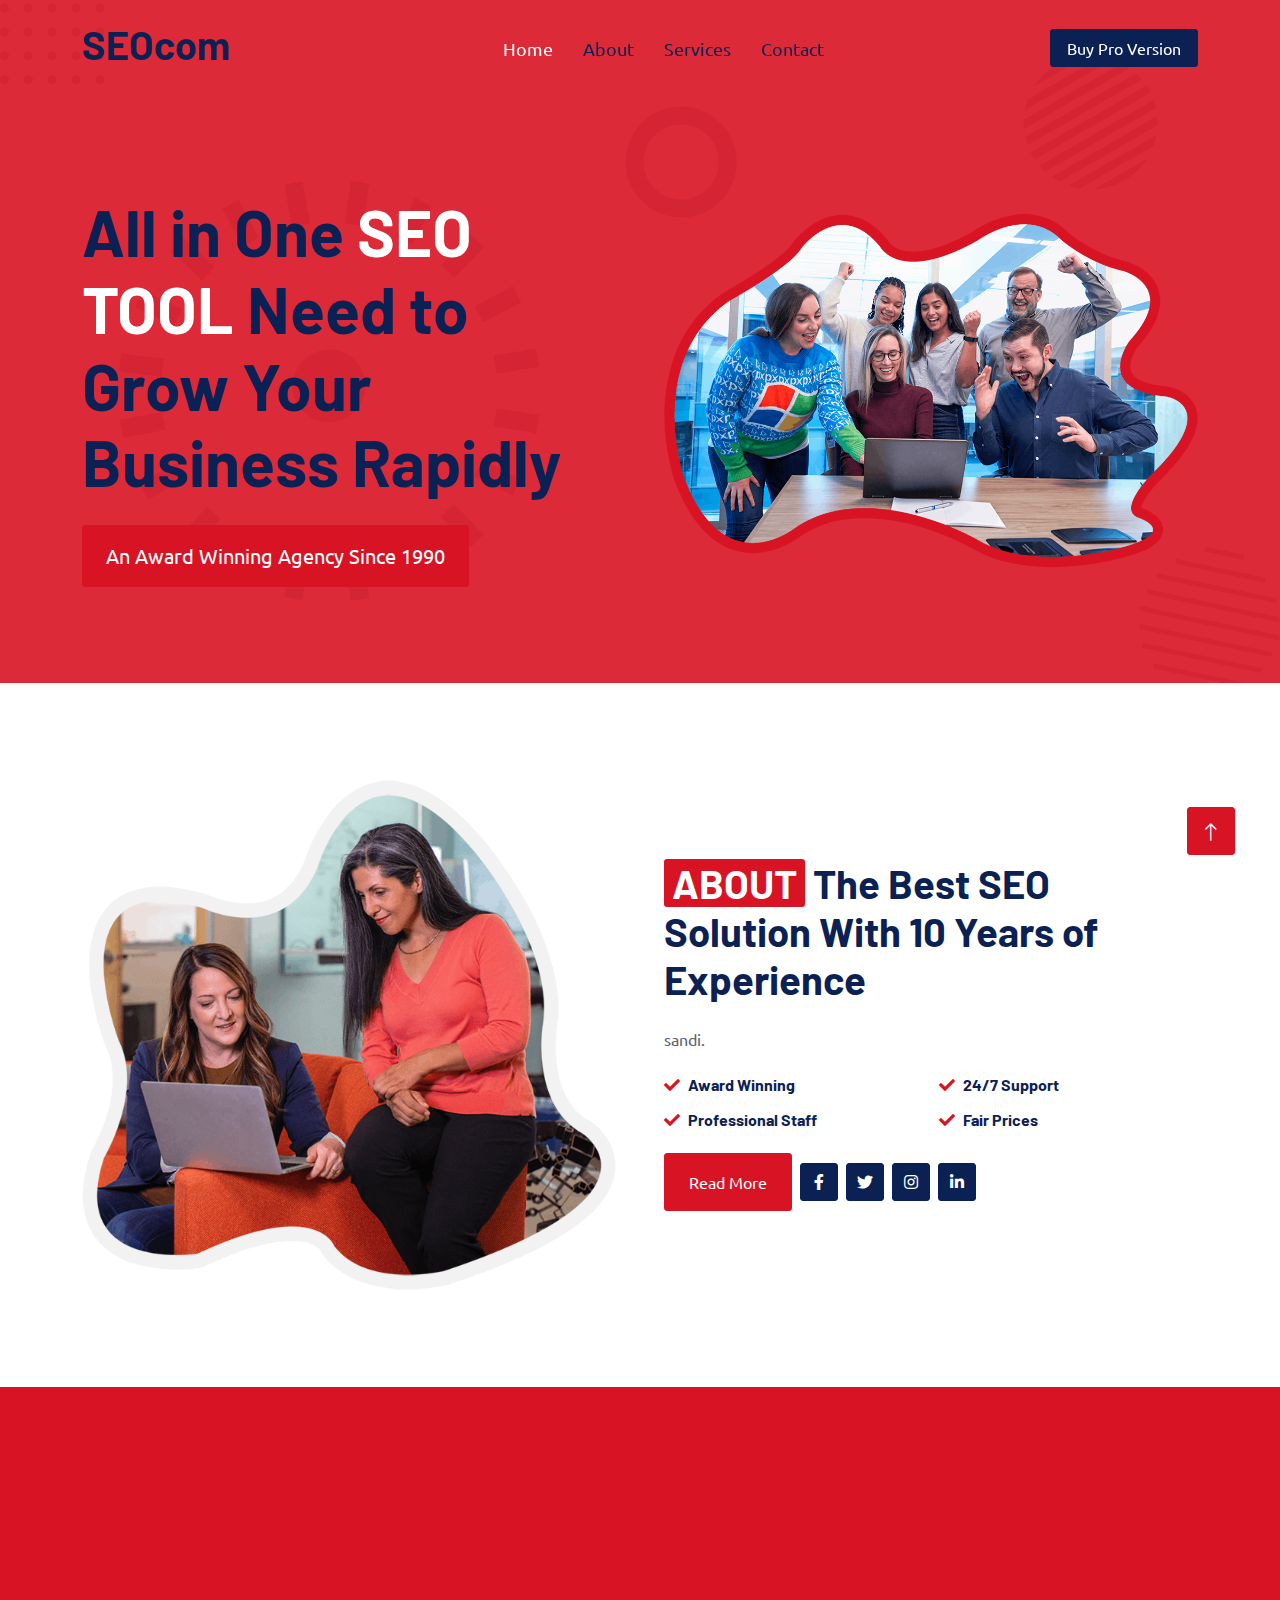
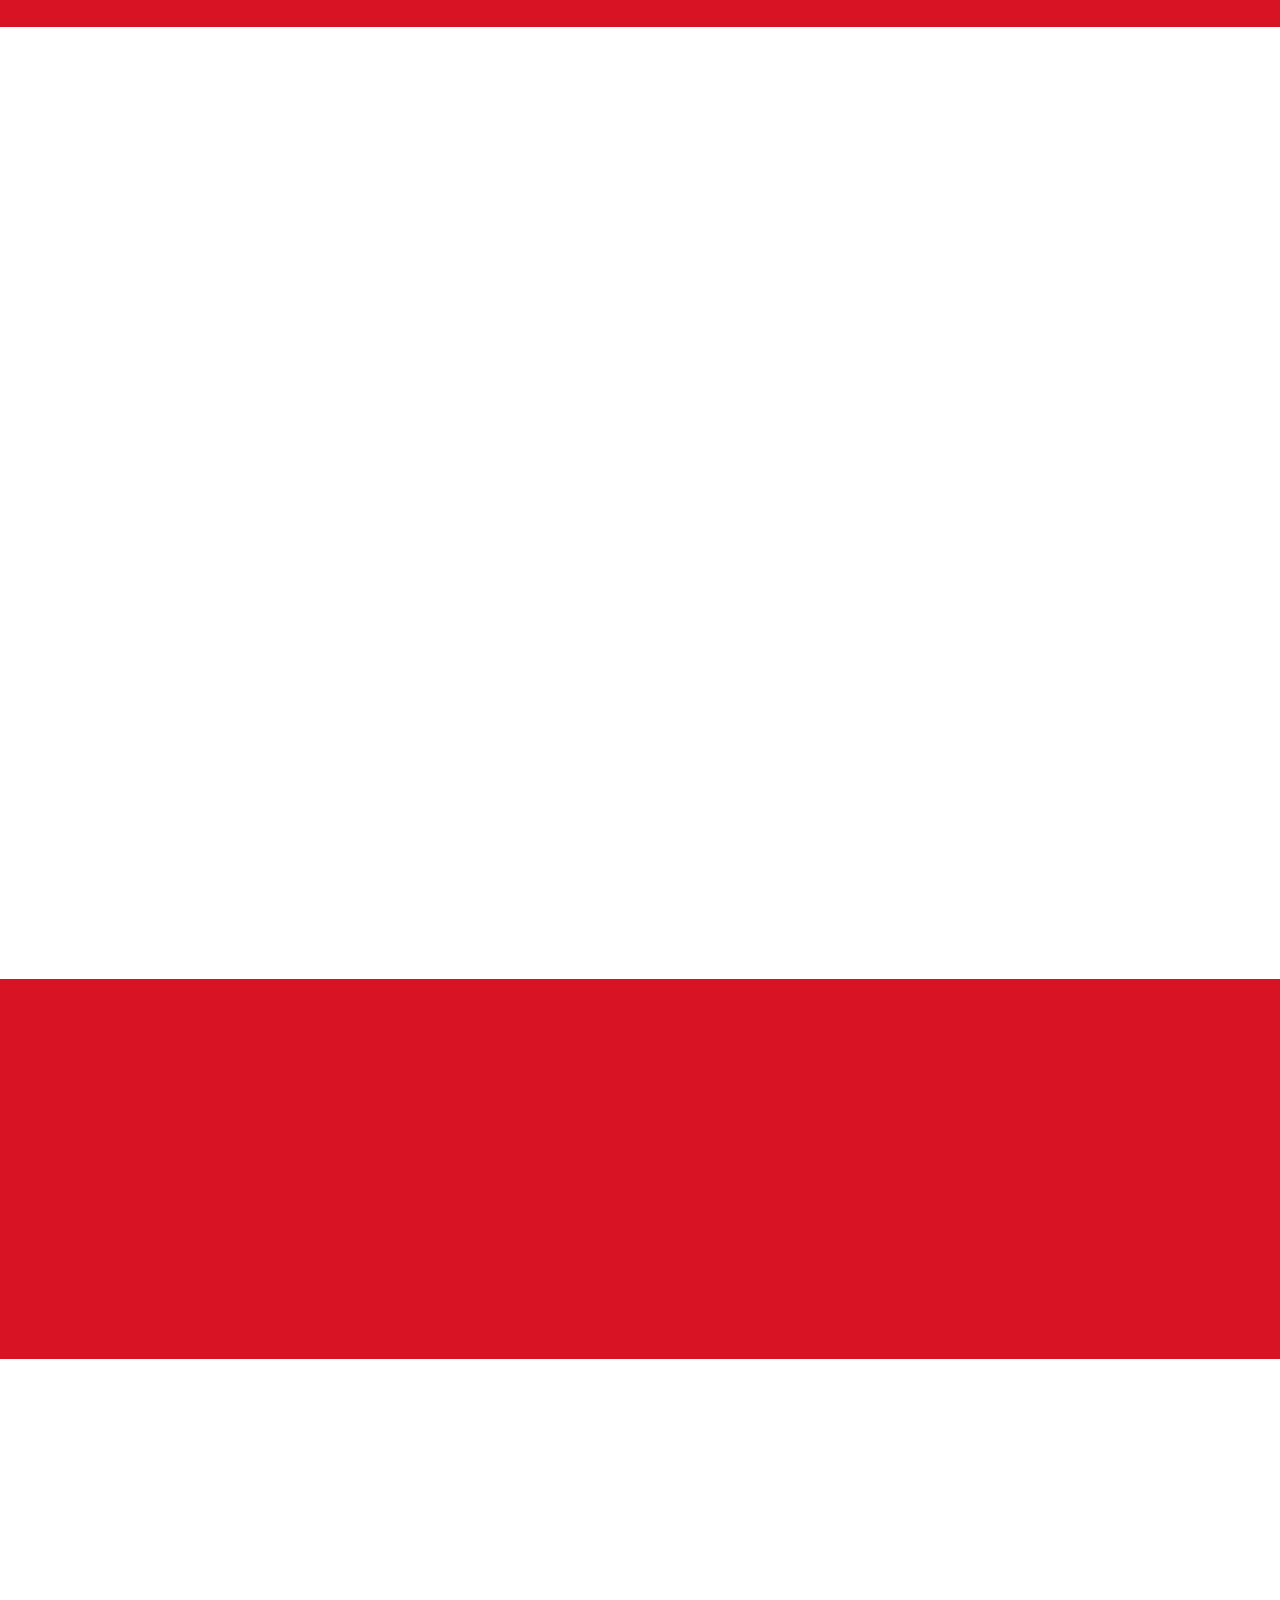
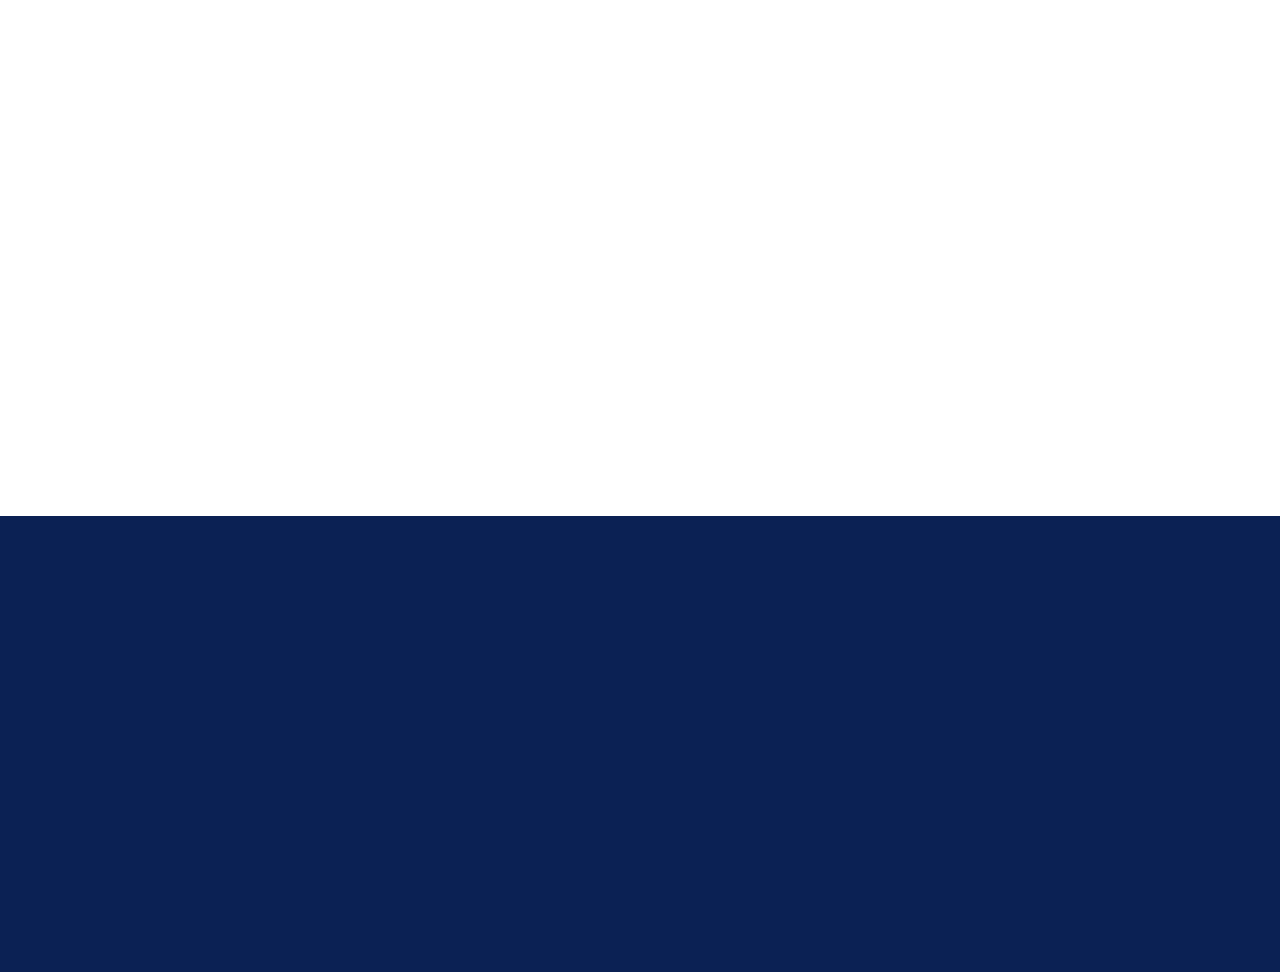
<file: index.html>
<!DOCTYPE html>
<html lang="en">

<head>
    <meta charset="utf-8">
    <title>SEOcom - SEO Company Website Template</title>
    <meta content="width=device-width, initial-scale=1.0" name="viewport">
    <meta content="" name="keywords">
    <meta content="" name="description">

    <!-- Favicon -->
    <link href="img/favicon.ico" rel="icon">

    <!-- Google Web Fonts -->
    <link rel="preconnect" href="https://fonts.googleapis.com">
    <link rel="preconnect" href="https://fonts.gstatic.com" crossorigin>
    <link href="https://fonts.googleapis.com/css2?family=Barlow:wght@600;700&family=Ubuntu:wght@400;500&display=swap" rel="stylesheet"> 

    <!-- Icon Font Stylesheet -->
    <link href="https://cdnjs.cloudflare.com/ajax/libs/font-awesome/5.10.0/css/all.min.css" rel="stylesheet">
    <link href="https://cdn.jsdelivr.net/npm/bootstrap-icons@1.4.1/font/bootstrap-icons.css" rel="stylesheet">

    <!-- Libraries Stylesheet -->
    <link href="lib/animate/animate.min.css" rel="stylesheet">

    <!-- Customized Bootstrap Stylesheet -->
    <link href="css/bootstrap.min.css" rel="stylesheet">

    <!-- Template Stylesheet -->
    <link href="css/style.css" rel="stylesheet">
</head>

<body>
    <!-- Spinner Start -->
    <div id="spinner"
        class="show bg-white position-fixed translate-middle w-100 vh-100 top-50 start-50 d-flex align-items-center justify-content-center">
        <div class="spinner-grow text-primary" style="width: 3rem; height: 3rem;" role="status">
            <span class="sr-only">Loading...</span>
        </div>
    </div>
    <!-- Spinner End -->


    <!-- Navbar Start -->
    <div class="container-fluid sticky-top">
        <div class="container">
            <nav class="navbar navbar-expand-lg navbar-light">
                <a href="index.html" class="navbar-brand">
                    <h1>SEOcom</h1>
                </a>
                <button type="button" class="navbar-toggler ms-auto me-0" data-bs-toggle="collapse"
                    data-bs-target="#navbarCollapse">
                    <span class="navbar-toggler-icon"></span>
                </button>
                <div class="collapse navbar-collapse" id="navbarCollapse">
                    <div class="navbar-nav mx-auto">
                        <a href="index.html" class="nav-item nav-link active">Home</a>
                        <a href="about.html" class="nav-item nav-link">About</a>
                        <a href="service.html" class="nav-item nav-link">Services</a>
                        <a href="contact.html" class="nav-item nav-link">Contact</a>
                    </div>
                    <a class="btn btn-secondary px-3" href="https://htmlcodex.com/downloading/?item=3811">Buy Pro Version</a>
                </div>
            </nav>
        </div>
    </div>
    <!-- Navbar End -->


    <!-- Hero Start -->
    <div class="container-fluid pb-5 hero-header mb-5">
        <div class="container py-5">
            <div class="row g-5 align-items-center">
                <div class="col-lg-6">
                    <h1 class="display-3 mb-4 animated slideInRight">All in One <span class="text-white">SEO TOOL</span> Need to Grow Your Business Rapidly</h1>
                    <p class="fs-5 d-inline-block rounded bg-primary text-white py-3 px-4 mb-0 animated slideInRight">
                        An Award Winning Agency Since 1990</p>
                </div>
                <div class="col-lg-6">
                    <img class="img-fluid animated slideInRight" src="img/hero-header.png" alt="">
                </div>
            </div>
        </div>
    </div>
    <!-- Hero End -->


    <!-- About Start -->
    <div class="container-fluid py-5">
        <div class="container">
            <div class="row g-5 align-items-center">
                <div class="col-lg-6 wow fadeIn" data-wow-delay="0.2s">
                    <img class="img-fluid" src="img/about.png" alt="">
                </div>
                <div class="col-lg-6 wow fadeIn" data-wow-delay="0.5s">
                    <h1 class="mb-4"><span class="text-uppercase bg-primary text-white rounded px-2">About</span> The Best SEO Solution With 10 Years of Experience</h1>
                    <p class="mb-4">sandi.</p>
                    <div class="row g-3">
                        <div class="col-sm-6">
                            <h6 class="mb-3"><i class="fa fa-check text-primary me-2"></i>Award Winning</h6>
                            <h6 class="mb-0"><i class="fa fa-check text-primary me-2"></i>Professional Staff</h6>
                        </div>
                        <div class="col-sm-6">
                            <h6 class="mb-3"><i class="fa fa-check text-primary me-2"></i>24/7 Support</h6>
                            <h6 class="mb-0"><i class="fa fa-check text-primary me-2"></i>Fair Prices</h6>
                        </div>
                    </div>
                    <div class="d-flex align-items-center mt-4">
                        <a class="btn btn-primary py-3 px-4 me-2" href="">Read More</a>
                        <a class="btn btn-secondary btn-square me-2" href=""><i class="fab fa-facebook-f"></i></a>
                        <a class="btn btn-secondary btn-square me-2" href=""><i class="fab fa-twitter"></i></a>
                        <a class="btn btn-secondary btn-square me-2" href=""><i class="fab fa-instagram"></i></a>
                        <a class="btn btn-secondary btn-square" href=""><i class="fab fa-linkedin-in"></i></a>
                    </div>
                </div>
            </div>
        </div>
    </div>
    <!-- About End -->


    <!-- Feature Start -->
    <div class="container-fluid bg-primary py-5 my-5">
        <div class="container py-5">
            <div class="row g-5">
                <div class="col-md-6 col-lg-3 wow fadeIn" data-wow-delay="0.1s">
                    <div class="d-flex align-items-center">
                        <div class="flex-shrink-0 btn-lg-square bg-secondary rounded me-3">
                            <i class="fa fa-trophy text-white"></i>
                        </div>
                        <p class="fs-5 text-white mb-0">Award Winning</p>
                    </div>
                </div>
                <div class="col-md-6 col-lg-3 wow fadeIn" data-wow-delay="0.3s">
                    <div class="d-flex align-items-center">
                        <div class="flex-shrink-0 btn-lg-square bg-secondary rounded me-3">
                            <i class="fa fa-users text-white"></i>
                        </div>
                        <p class="fs-5 text-white mb-0">Professional Staff</p>
                    </div>
                </div>
                <div class="col-md-6 col-lg-3 wow fadeIn" data-wow-delay="0.5s">
                    <div class="d-flex align-items-center">
                        <div class="flex-shrink-0 btn-lg-square bg-secondary rounded me-3">
                            <i class="fa fa-headset text-white"></i>
                        </div>
                        <p class="fs-5 text-white mb-0">24/7 Support</p>
                    </div>
                </div>
                <div class="col-md-6 col-lg-3 wow fadeIn" data-wow-delay="0.7s">
                    <div class="d-flex align-items-center">
                        <div class="flex-shrink-0 btn-lg-square bg-secondary rounded me-3">
                            <i class="fa fa-money-bill-wave text-white"></i>
                        </div>
                        <p class="fs-5 text-white mb-0">Fair Prices</p>
                    </div>
                </div>
            </div>
        </div>
    </div>
    <!-- Feature End -->


    <!-- Service Start -->
    <div class="container-fluid py-5">
        <div class="container">
            <div class="text-center wow fadeIn" data-wow-delay="0.1s">
                <h1 class="mb-5"><span class="text-uppercase bg-primary text-white rounded px-2">Services</span> What Solutions We Provide</h1>
            </div>
            <div class="row g-4 justify-content-center">
                <div class="col-lg-4 col-md-6 wow fadeIn" data-wow-delay="0.1s">
                    <div class="service-item h-100 p-5 pt-0">
                        <div class="d-flex align-items-center ms-n5 mb-4">
                            <div class="service-icon flex-shrink-0 bg-primary me-4">
                                <i class="fa fa-chart-line fa-3x text-white"></i>
                            </div>
                            <h4 class="mb-0">SEO Optimization</h4>
                        </div>
                        <p class="mb-4">Clita erat ipsum et lorem et sit, sed stet no labore lorem sit. Sanctus clita duo justo et tempor eirmod magna</p>
                        <a class="btn btn-secondary px-3" href="">Read More</a>
                    </div>
                </div>
                <div class="col-lg-4 col-md-6 wow fadeIn" data-wow-delay="0.3s">
                    <div class="service-item h-100 p-5 pt-0">
                        <div class="d-flex align-items-center ms-n5 mb-4">
                            <div class="service-icon flex-shrink-0 bg-primary me-4">
                                <i class="fa fa-laptop-code fa-3x text-white"></i>
                            </div>
                            <h4 class="mb-0">Web Design</h4>
                        </div>
                        <p class="mb-4">Clita erat ipsum et lorem et sit, sed stet no labore lorem sit. Sanctus clita duo justo et tempor eirmod magna</p>
                        <a class="btn btn-secondary px-3" href="">Read More</a>
                    </div>
                </div>
                <div class="col-lg-4 col-md-6 wow fadeIn" data-wow-delay="0.5s">
                    <div class="service-item h-100 p-5 pt-0">
                        <div class="d-flex align-items-center ms-n5 mb-4">
                            <div class="service-icon flex-shrink-0 bg-primary me-4">
                                <i class="fa fa-share-alt fa-3x text-white"></i>
                            </div>
                            <h4 class="mb-0">Social Marketing</h4>
                        </div>
                        <p class="mb-4">Clita erat ipsum et lorem et sit, sed stet no labore lorem sit. Sanctus clita duo justo et tempor eirmod magna</p>
                        <a class="btn btn-secondary px-3" href="">Read More</a>
                    </div>
                </div>
                <div class="col-lg-4 col-md-6 wow fadeIn" data-wow-delay="0.1s">
                    <div class="service-item h-100 p-5 pt-0">
                        <div class="d-flex align-items-center ms-n5 mb-4">
                            <div class="service-icon flex-shrink-0 bg-primary me-4">
                                <i class="fa fa-envelope-open-text fa-3x text-white"></i>
                            </div>
                            <h4 class="mb-0">Email Marketing</h4>
                        </div>
                        <p class="mb-4">Clita erat ipsum et lorem et sit, sed stet no labore lorem sit. Sanctus clita duo justo et tempor eirmod magna</p>
                        <a class="btn btn-secondary px-3" href="">Read More</a>
                    </div>
                </div>
                <div class="col-lg-4 col-md-6 wow fadeIn" data-wow-delay="0.3s">
                    <div class="service-item h-100 p-5 pt-0">
                        <div class="d-flex align-items-center ms-n5 mb-4">
                            <div class="service-icon flex-shrink-0 bg-primary me-4">
                                <i class="fa fa-mouse-pointer fa-3x text-white"></i>
                            </div>
                            <h4 class="mb-0">PPC Advertising</h4>
                        </div>
                        <p class="mb-4">Clita erat ipsum et lorem et sit, sed stet no labore lorem sit. Sanctus clita duo justo et tempor eirmod magna</p>
                        <a class="btn btn-secondary px-3" href="">Read More</a>
                    </div>
                </div>
                <div class="col-lg-4 col-md-6 wow fadeIn" data-wow-delay="0.5s">
                    <div class="service-item h-100 p-5 pt-0">
                        <div class="d-flex align-items-center ms-n5 mb-4">
                            <div class="service-icon flex-shrink-0 bg-primary me-4">
                                <i class="fa fa-mobile-alt fa-3x text-white"></i>
                            </div>
                            <h4 class="mb-0">App Development</h4>
                        </div>
                        <p class="mb-4">coba lah</p>
                        <a class="btn btn-secondary px-3" href="">Read</a>
                    </div>
                </div>
            </div>
        </div>
    </div>
    <!-- Service End -->


    <!-- Newsletter Start -->
    <div class="container-fluid bg-primary py-5 my-5">
        <div class="container py-5">
            <div class="row justify-content-center">
                <div class="col-lg-7 text-center wow fadeIn" data-wow-delay="0.2s">
                    <h1 class="text-white mb-5">Subscribe the <span class="text-uppercase bg-white text-primary rounded px-2">Newsletter</span></h1>
                    <div class="position-relative w-100 mb-2">
                        <input class="form-control border-0 w-100 ps-4 pe-5" type="text"
                            placeholder="Enter Your Email" style="height: 60px;">
                        <button type="button" class="btn shadow-none position-absolute top-0 end-0 mt-2 me-2"><i
                                class="fa fa-paper-plane text-primary fs-4"></i></button>
                    </div>
                    <p class="text-secondary mb-0">Diam sed sed dolor stet amet eirmod</p>
                </div>
            </div>
        </div>
    </div>
    <!-- Newsletter End -->


    <!-- Contact Start -->
    <div class="container-fluid py-5">
        <div class="container">
            <div class="text-center wow fadeIn" data-wow-delay="0.1s">
                <h1 class="mb-5"><span class="text-uppercase bg-primary text-white rounded px-2">Contact</span> Have Any Query?</h1>
            </div>
            <div class="row justify-content-center">
                <div class="col-lg-7">
                    <div class="wow fadeIn" data-wow-delay="0.2s">
                        <h4 class="text-center mb-4">Receive messages instantly with our PHP and Ajax contact form - available in the <a href="https://htmlcodex.com/downloading/?item=3811">Pro Version</a> only.</h4>
                        <form>
                            <div class="row">
                                <div class="col-sm-6 mb-3">
                                    <div class="form-floating">
                                        <input type="text" class="form-control" id="name" placeholder="Your Name"/>
                                        <label for="name">Your Name</label>
                                    </div>
                                </div>
                                <div class="col-sm-6 mb-3">
                                    <div class="form-floating">
                                        <input type="email" class="form-control" id="email" placeholder="Your Email" />
                                        <label for="email">Your Email</label>
                                    </div>
                                </div>
                                <div class="col-sm-6 mb-3">
                                    <div class="form-floating">
                                        <input type="text" class="form-control" id="mobile" placeholder="Mobile" />
                                        <label for="mobile">Mobile</label>
                                    </div>
                                </div>
                                <div class="col-sm-6 mb-3">
                                    <div class="form-floating">
                                        <input type="text" class="form-control" id="subject" placeholder="Subject" />
                                        <label for="subject">Subject</label>
                                    </div>
                                </div>
                                <div class="col-12 mb-3">
                                    <div class="form-floating">
                                        <textarea style="height: 165px" class="form-control" id="message" placeholder="Message"></textarea>
                                        <label for="message">Leave a message here</label>
                                    </div>
                                </div>
                                <div class="col-12">
                                    <button class="btn btn-primary w-100 py-3" type="submit">Send Message</span></button>
                                </div>
                            </div>
                        </form>
                    </div>
                </div>
            </div>
        </div>
    </div>
    <!-- Contact End -->


    <!-- Footer Start -->
    <div class="container-fluid bg-secondary text-white-50 footer pt-5 mt-5">
        <div class="container py-5">
            <div class="row g-5">
                <div class="col-md-6 col-lg-3 wow fadeIn" data-wow-delay="0.1s">
                    <a href="index.html" class="d-inline-block mb-3">
                        <h1 class="text-white">SEOcom</h1>
                    </a>
                    <p class="mb-0">Tempor erat elitr rebum at clita. Diam dolor diam ipsum et tempor sit. Aliqu diam
                        amet diam et eos labore. Clita erat ipsum et lorem et sit, sed stet no labore lorem sit. Sanctus
                        clita duo justo et tempor</p>
                </div>
                <div class="col-md-6 col-lg-3 wow fadeIn" data-wow-delay="0.3s">
                    <h4 class="text-white mb-4">Get In Touch</h4>
                    <p><i class="fa fa-map-marker-alt me-3"></i>123 Street, New York, USA</p>
                    <p><i class="fa fa-phone-alt me-3"></i>+012 345 67890</p>
                    <p><i class="fa fa-envelope me-3"></i>info@example.com</p>
                    <div class="d-flex pt-2">
                        <a class="btn btn-primary btn-square me-2" href=""><i class="fab fa-twitter"></i></a>
                        <a class="btn btn-primary btn-square me-2" href=""><i class="fab fa-facebook-f"></i></a>
                        <a class="btn btn-primary btn-square me-2" href=""><i class="fab fa-youtube"></i></a>
                        <a class="btn btn-primary btn-square me-2" href=""><i class="fab fa-instagram"></i></a>
                        <a class="btn btn-primary btn-square me-2" href=""><i class="fab fa-linkedin-in"></i></a>
                    </div>
                </div>
                <div class="col-md-6 col-lg-3 wow fadeIn" data-wow-delay="0.5s">
                    <h4 class="text-white mb-4">Popular Link</h4>
                    <a class="btn btn-link" href="">About Us</a>
                    <a class="btn btn-link" href="">Contact Us</a>
                    <a class="btn btn-link" href="">Privacy Policy</a>
                    <a class="btn btn-link" href="">Terms & Condition</a>
                    <a class="btn btn-link" href="">Career</a>
                </div>
                <div class="col-md-6 col-lg-3 wow fadeIn" data-wow-delay="0.7s">
                    <h4 class="text-white mb-4">Project Gallery</h4>
                    <div class="row g-2">
                        <div class="col-4">
                            <img class="img-fluid rounded w-100" src="img/project-1.jpg" alt="">
                        </div>
                        <div class="col-4">
                            <img class="img-fluid rounded w-100" src="img/project-2.jpg" alt="">
                        </div> 
                        <div class="col-4">
                            <img class="img-fluid rounded w-100" src="img/project-3.jpg" alt="">
                        </div> 
                        <div class="col-4">
                            <img class="img-fluid rounded w-100" src="img/project-4.jpg" alt="">
                        </div> 
                        <div class="col-4">
                            <img class="img-fluid rounded w-100" src="img/project-5.jpg" alt="">
                        </div> 
                        <div class="col-4">
                            <img class="img-fluid rounded w-100" src="img/project-6.jpg" alt="">
                        </div> 
                    </div>
                </div>
            </div>
        </div>
        <div class="container wow fadeIn" data-wow-delay="0.1s">
            <div class="copyright">
                <div class="row">
                    <div class="col-md-6 text-center text-md-start mb-3 mb-md-0">
                        &copy; <a class="border-bottom" href="#">Your Site Name</a>, All Right Reserved. 
                        
                        <!--/*** The author’s attribution link below must remain intact on your website. ***/-->
                        <!--/*** If you wish to remove this credit link, please purchase the Pro Version from https://htmlcodex.com . ***/-->
                        Designed By <a class="border-bottom" href="https://htmlcodex.com">HTML Codex</a>
                    </div>
                    <div class="col-md-6 text-center text-md-end">
                        <div class="footer-menu">
                            <a href="">Home</a>
                            <a href="">Cookies</a>
                            <a href="">Help</a>
                            <a href="">FAQs</a>
                        </div>
                    </div>
                </div>
            </div>
        </div>
    </div>
    <!-- Footer End -->


    <!-- Back to Top -->
    <a href="#" class="btn btn-lg btn-primary btn-lg-square back-to-top"><i class="bi bi-arrow-up"></i></a>


    <!-- JavaScript Libraries -->
    <script src="https://ajax.googleapis.com/ajax/libs/jquery/3.6.1/jquery.min.js"></script>
    <script src="https://cdn.jsdelivr.net/npm/bootstrap@5.0.0/dist/js/bootstrap.bundle.min.js"></script>
    <script src="lib/wow/wow.min.js"></script>
    <script src="lib/easing/easing.min.js"></script>
    <script src="lib/waypoints/waypoints.min.js"></script>

    <!-- Template Javascript -->
    <script src="js/main.js"></script>
</body>

</html>
</file>
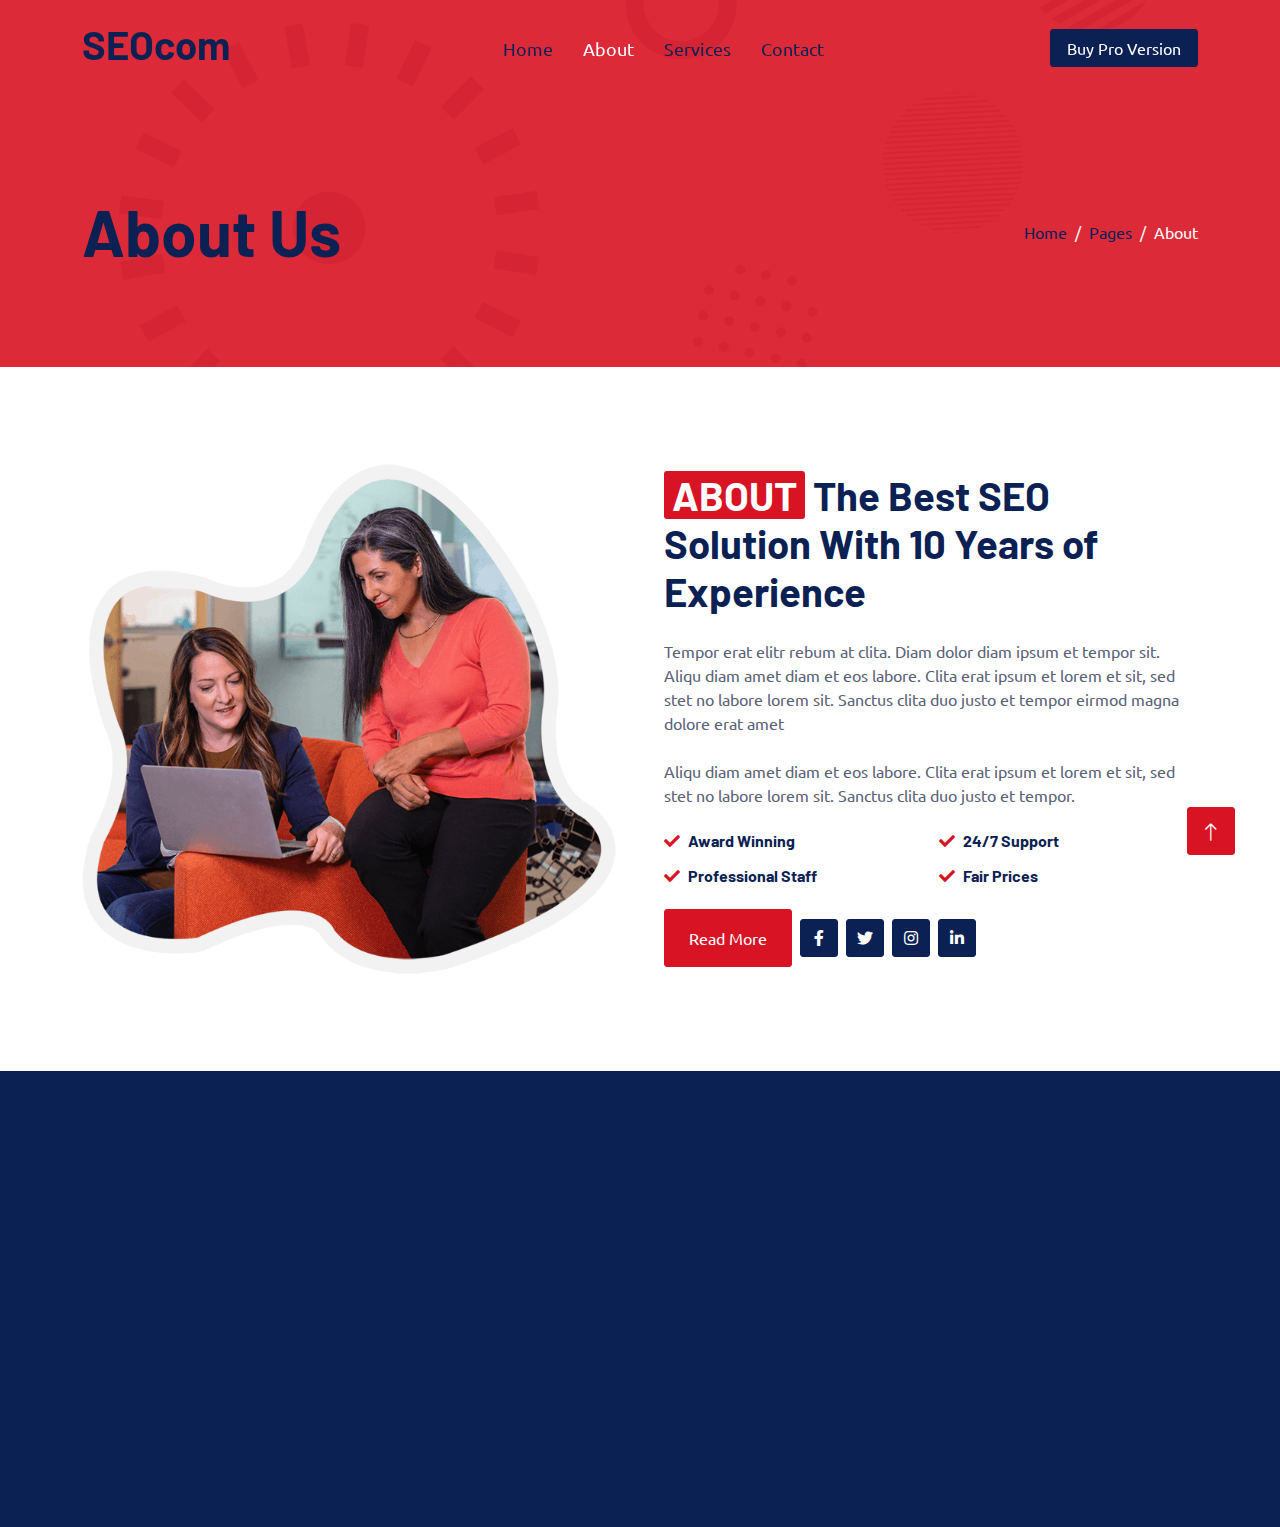
<file: about.html>
<!DOCTYPE html>
<html lang="en">

<head>
    <meta charset="utf-8">
    <title>SEOcom - SEO Company Website Template</title>
    <meta content="width=device-width, initial-scale=1.0" name="viewport">
    <meta content="" name="keywords">
    <meta content="" name="description">

    <!-- Favicon -->
    <link href="img/favicon.ico" rel="icon">

    <!-- Google Web Fonts -->
    <link rel="preconnect" href="https://fonts.googleapis.com">
    <link rel="preconnect" href="https://fonts.gstatic.com" crossorigin>
    <link href="https://fonts.googleapis.com/css2?family=Barlow:wght@600;700&family=Ubuntu:wght@400;500&display=swap" rel="stylesheet"> 

    <!-- Icon Font Stylesheet -->
    <link href="https://cdnjs.cloudflare.com/ajax/libs/font-awesome/5.10.0/css/all.min.css" rel="stylesheet">
    <link href="https://cdn.jsdelivr.net/npm/bootstrap-icons@1.4.1/font/bootstrap-icons.css" rel="stylesheet">

    <!-- Libraries Stylesheet -->
    <link href="lib/animate/animate.min.css" rel="stylesheet">

    <!-- Customized Bootstrap Stylesheet -->
    <link href="css/bootstrap.min.css" rel="stylesheet">

    <!-- Template Stylesheet -->
    <link href="css/style.css" rel="stylesheet">
</head>

<body>
    <!-- Spinner Start -->
    <div id="spinner"
        class="show bg-white position-fixed translate-middle w-100 vh-100 top-50 start-50 d-flex align-items-center justify-content-center">
        <div class="spinner-grow text-primary" style="width: 3rem; height: 3rem;" role="status">
            <span class="sr-only">Loading...</span>
        </div>
    </div>
    <!-- Spinner End -->


    <!-- Navbar Start -->
    <div class="container-fluid sticky-top">
        <div class="container">
            <nav class="navbar navbar-expand-lg navbar-light">
                <a href="index.html" class="navbar-brand">
                    <h1>SEOcom</h1>
                </a>
                <button type="button" class="navbar-toggler ms-auto me-0" data-bs-toggle="collapse"
                    data-bs-target="#navbarCollapse">
                    <span class="navbar-toggler-icon"></span>
                </button>
                <div class="collapse navbar-collapse" id="navbarCollapse">
                    <div class="navbar-nav mx-auto">
                        <a href="index.html" class="nav-item nav-link">Home</a>
                        <a href="about.html" class="nav-item nav-link active">About</a>
                        <a href="service.html" class="nav-item nav-link">Services</a>
                        <a href="contact.html" class="nav-item nav-link">Contact</a>
                    </div>
                    <a class="btn btn-secondary px-3" href="https://htmlcodex.com/downloading/?item=3811">Buy Pro Version</a>
                </div>
            </nav>
        </div>
    </div>
    <!-- Navbar End -->


    <!-- Hero Start -->
    <div class="container-fluid pb-5 hero-header mb-5">
        <div class="container py-5">
            <div class="row g-3 align-items-center">
                <div class="col-lg-6 text-center text-lg-start">
                    <h1 class="display-3 mb-0 animated slideInLeft">About Us</h1>
                </div>
                <div class="col-lg-6 animated slideInRight">
                    <nav aria-label="breadcrumb">
                        <ol class="breadcrumb justify-content-center justify-content-lg-end mb-0">
                            <li class="breadcrumb-item"><a class="text-secondary" href="#">Home</a></li>
                            <li class="breadcrumb-item"><a class="text-secondary" href="#">Pages</a></li>
                            <li class="breadcrumb-item text-white active" aria-current="page">About</li>
                        </ol>
                    </nav>
                </div>
            </div>
        </div>
    </div>
    <!-- Hero End -->


    <!-- About Start -->
    <div class="container-fluid py-5">
        <div class="container">
            <div class="row g-5 align-items-center">
                <div class="col-lg-6 wow fadeIn" data-wow-delay="0.2s">
                    <img class="img-fluid" src="img/about.png" alt="">
                </div>
                <div class="col-lg-6 wow fadeIn" data-wow-delay="0.5s">
                    <h1 class="mb-4"><span class="text-uppercase bg-primary text-white rounded px-2">About</span> The Best SEO Solution With 10 Years of Experience</h1>
                    <p class="mb-4">Tempor erat elitr rebum at clita. Diam dolor diam ipsum et tempor sit. Aliqu diam
                        amet diam et eos labore. Clita erat ipsum et lorem et sit, sed stet no labore lorem sit. Sanctus
                        clita duo justo et tempor eirmod magna dolore erat amet</p>
                    <p class="mb-4">Aliqu diam amet diam et eos labore. Clita erat ipsum et lorem et sit, sed stet no
                        labore lorem sit. Sanctus clita duo justo et tempor.</p>
                    <div class="row g-3">
                        <div class="col-sm-6">
                            <h6 class="mb-3"><i class="fa fa-check text-primary me-2"></i>Award Winning</h6>
                            <h6 class="mb-0"><i class="fa fa-check text-primary me-2"></i>Professional Staff</h6>
                        </div>
                        <div class="col-sm-6">
                            <h6 class="mb-3"><i class="fa fa-check text-primary me-2"></i>24/7 Support</h6>
                            <h6 class="mb-0"><i class="fa fa-check text-primary me-2"></i>Fair Prices</h6>
                        </div>
                    </div>
                    <div class="d-flex align-items-center mt-4">
                        <a class="btn btn-primary py-3 px-4 me-2" href="">Read More</a>
                        <a class="btn btn-secondary btn-square me-2" href=""><i class="fab fa-facebook-f"></i></a>
                        <a class="btn btn-secondary btn-square me-2" href=""><i class="fab fa-twitter"></i></a>
                        <a class="btn btn-secondary btn-square me-2" href=""><i class="fab fa-instagram"></i></a>
                        <a class="btn btn-secondary btn-square" href=""><i class="fab fa-linkedin-in"></i></a>
                    </div>
                </div>
            </div>
        </div>
    </div>
    <!-- About End -->


    <!-- Footer Start -->
    <div class="container-fluid bg-secondary text-white-50 footer pt-5 mt-5">
        <div class="container py-5">
            <div class="row g-5">
                <div class="col-md-6 col-lg-3 wow fadeIn" data-wow-delay="0.1s">
                    <a href="index.html" class="d-inline-block mb-3">
                        <h1 class="text-white">SEOcom</h1>
                    </a>
                    <p class="mb-0">Tempor erat elitr rebum at clita. Diam dolor diam ipsum et tempor sit. Aliqu diam
                        amet diam et eos labore. Clita erat ipsum et lorem et sit, sed stet no labore lorem sit. Sanctus
                        clita duo justo et tempor</p>
                </div>
                <div class="col-md-6 col-lg-3 wow fadeIn" data-wow-delay="0.3s">
                    <h4 class="text-white mb-4">Get In Touch</h4>
                    <p><i class="fa fa-map-marker-alt me-3"></i>123 Street, New York, USA</p>
                    <p><i class="fa fa-phone-alt me-3"></i>+012 345 67890</p>
                    <p><i class="fa fa-envelope me-3"></i>info@example.com</p>
                    <div class="d-flex pt-2">
                        <a class="btn btn-primary btn-square me-2" href=""><i class="fab fa-twitter"></i></a>
                        <a class="btn btn-primary btn-square me-2" href=""><i class="fab fa-facebook-f"></i></a>
                        <a class="btn btn-primary btn-square me-2" href=""><i class="fab fa-youtube"></i></a>
                        <a class="btn btn-primary btn-square me-2" href=""><i class="fab fa-instagram"></i></a>
                        <a class="btn btn-primary btn-square me-2" href=""><i class="fab fa-linkedin-in"></i></a>
                    </div>
                </div>
                <div class="col-md-6 col-lg-3 wow fadeIn" data-wow-delay="0.5s">
                    <h4 class="text-white mb-4">Popular Link</h4>
                    <a class="btn btn-link" href="">About Us</a>
                    <a class="btn btn-link" href="">Contact Us</a>
                    <a class="btn btn-link" href="">Privacy Policy</a>
                    <a class="btn btn-link" href="">Terms & Condition</a>
                    <a class="btn btn-link" href="">Career</a>
                </div>
                <div class="col-md-6 col-lg-3 wow fadeIn" data-wow-delay="0.7s">
                    <h4 class="text-white mb-4">Project Gallery</h4>
                    <div class="row g-2">
                        <div class="col-4">
                            <img class="img-fluid rounded w-100" src="img/project-1.jpg" alt="">
                        </div>
                        <div class="col-4">
                            <img class="img-fluid rounded w-100" src="img/project-2.jpg" alt="">
                        </div> 
                        <div class="col-4">
                            <img class="img-fluid rounded w-100" src="img/project-3.jpg" alt="">
                        </div> 
                        <div class="col-4">
                            <img class="img-fluid rounded w-100" src="img/project-4.jpg" alt="">
                        </div> 
                        <div class="col-4">
                            <img class="img-fluid rounded w-100" src="img/project-5.jpg" alt="">
                        </div> 
                        <div class="col-4">
                            <img class="img-fluid rounded w-100" src="img/project-6.jpg" alt="">
                        </div> 
                    </div>
                </div>
            </div>
        </div>
        <div class="container wow fadeIn" data-wow-delay="0.1s">
            <div class="copyright">
                <div class="row">
                    <div class="col-md-6 text-center text-md-start mb-3 mb-md-0">
                        &copy; <a class="border-bottom" href="#">Your Site Name</a>, All Right Reserved. 
                        
                        <!--/*** The author’s attribution link below must remain intact on your website. ***/-->
                        <!--/*** If you wish to remove this credit link, please purchase the Pro Version from https://htmlcodex.com . ***/-->
                        Designed By <a class="border-bottom" href="https://htmlcodex.com">HTML Codex</a>
                    </div>
                    <div class="col-md-6 text-center text-md-end">
                        <div class="footer-menu">
                            <a href="">Home</a>
                            <a href="">Cookies</a>
                            <a href="">Help</a>
                            <a href="">FAQs</a>
                        </div>
                    </div>
                </div>
            </div>
        </div>
    </div>
    <!-- Footer End -->


    <!-- Back to Top -->
    <a href="#" class="btn btn-lg btn-primary btn-lg-square back-to-top"><i class="bi bi-arrow-up"></i></a>


    <!-- JavaScript Libraries -->
    <script src="https://ajax.googleapis.com/ajax/libs/jquery/3.6.1/jquery.min.js"></script>
    <script src="https://cdn.jsdelivr.net/npm/bootstrap@5.0.0/dist/js/bootstrap.bundle.min.js"></script>
    <script src="lib/wow/wow.min.js"></script>
    <script src="lib/easing/easing.min.js"></script>
    <script src="lib/waypoints/waypoints.min.js"></script>

    <!-- Template Javascript -->
    <script src="js/main.js"></script>
</body>

</html>
</file>
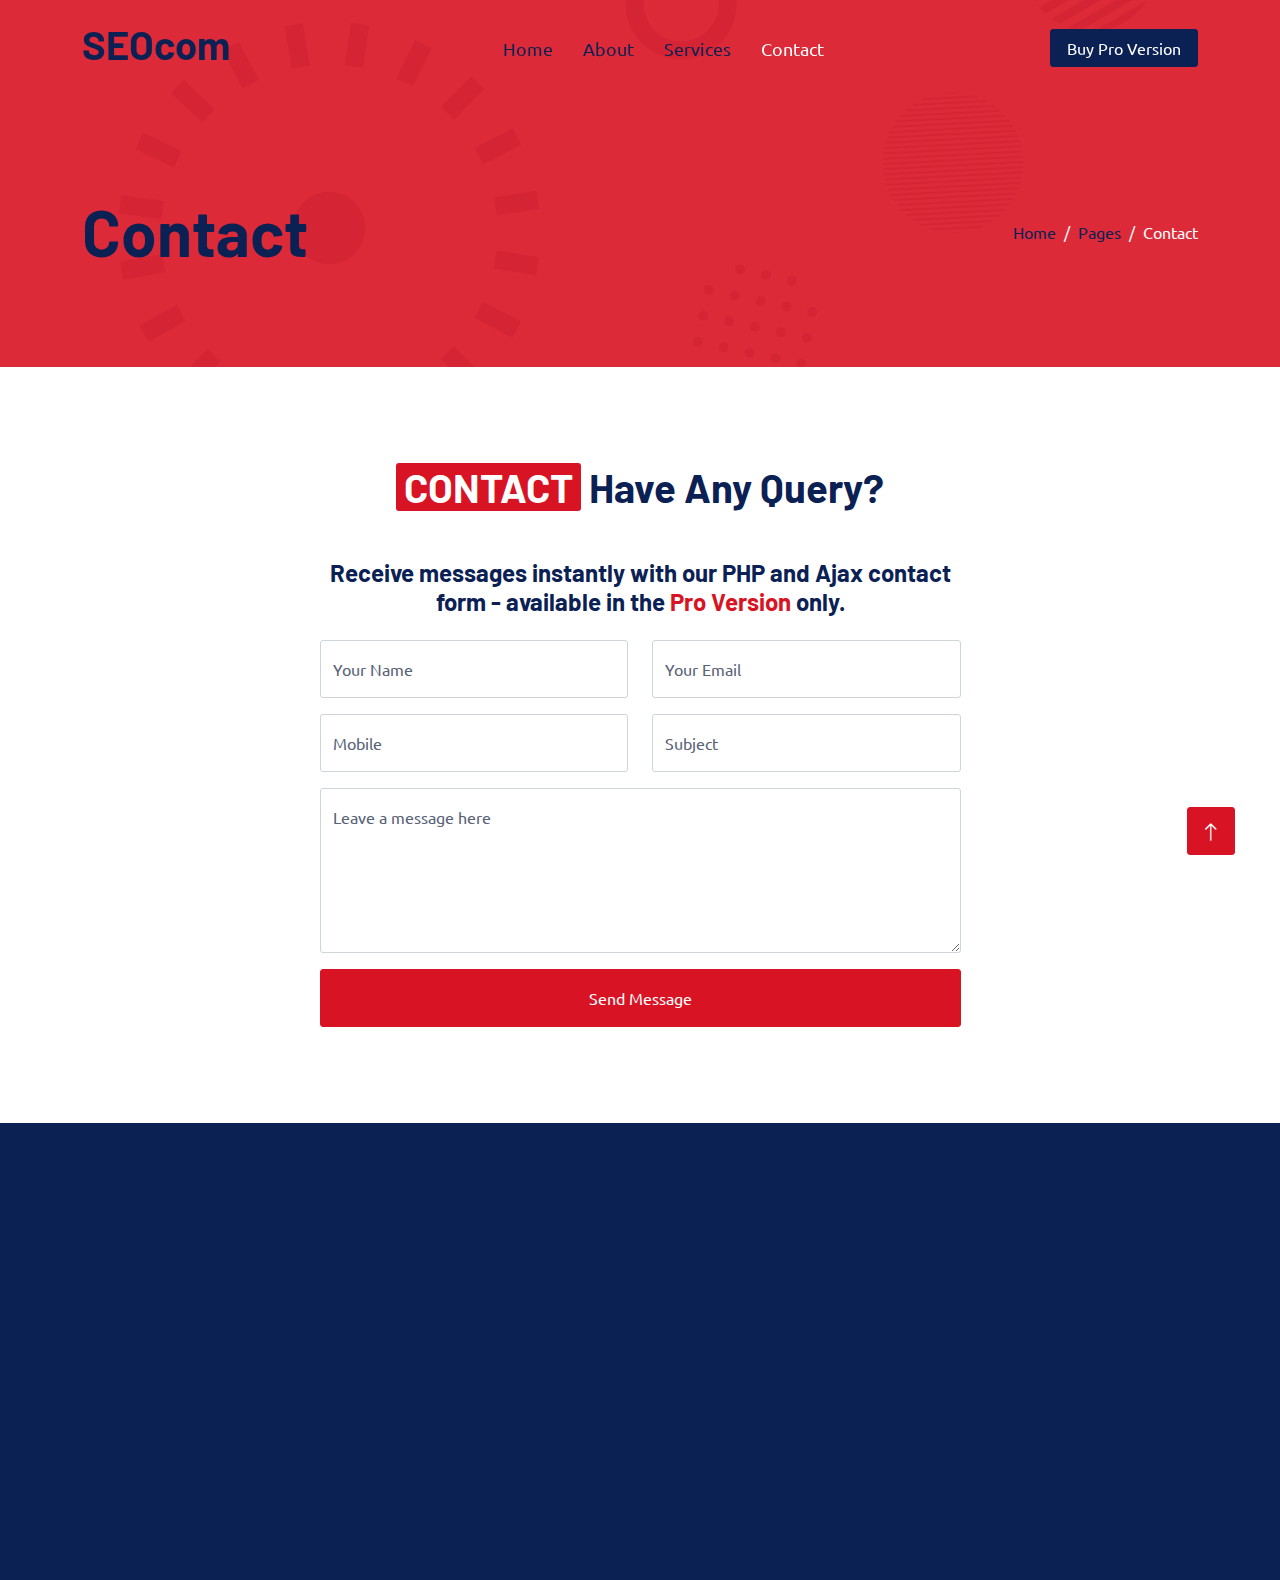
<file: contact.html>
<!DOCTYPE html>
<html lang="en">

<head>
    <meta charset="utf-8">
    <title>SEOcom - SEO Company Website Template</title>
    <meta content="width=device-width, initial-scale=1.0" name="viewport">
    <meta content="" name="keywords">
    <meta content="" name="description">

    <!-- Favicon -->
    <link href="img/favicon.ico" rel="icon">

    <!-- Google Web Fonts -->
    <link rel="preconnect" href="https://fonts.googleapis.com">
    <link rel="preconnect" href="https://fonts.gstatic.com" crossorigin>
    <link href="https://fonts.googleapis.com/css2?family=Barlow:wght@600;700&family=Ubuntu:wght@400;500&display=swap" rel="stylesheet"> 

    <!-- Icon Font Stylesheet -->
    <link href="https://cdnjs.cloudflare.com/ajax/libs/font-awesome/5.10.0/css/all.min.css" rel="stylesheet">
    <link href="https://cdn.jsdelivr.net/npm/bootstrap-icons@1.4.1/font/bootstrap-icons.css" rel="stylesheet">

    <!-- Libraries Stylesheet -->
    <link href="lib/animate/animate.min.css" rel="stylesheet">

    <!-- Customized Bootstrap Stylesheet -->
    <link href="css/bootstrap.min.css" rel="stylesheet">

    <!-- Template Stylesheet -->
    <link href="css/style.css" rel="stylesheet">
</head>

<body>
    <!-- Spinner Start -->
    <div id="spinner"
        class="show bg-white position-fixed translate-middle w-100 vh-100 top-50 start-50 d-flex align-items-center justify-content-center">
        <div class="spinner-grow text-primary" style="width: 3rem; height: 3rem;" role="status">
            <span class="sr-only">Loading...</span>
        </div>
    </div>
    <!-- Spinner End -->


    <!-- Navbar Start -->
    <div class="container-fluid sticky-top">
        <div class="container">
            <nav class="navbar navbar-expand-lg navbar-light">
                <a href="index.html" class="navbar-brand">
                    <h1>SEOcom</h1>
                </a>
                <button type="button" class="navbar-toggler ms-auto me-0" data-bs-toggle="collapse"
                    data-bs-target="#navbarCollapse">
                    <span class="navbar-toggler-icon"></span>
                </button>
                <div class="collapse navbar-collapse" id="navbarCollapse">
                    <div class="navbar-nav mx-auto">
                        <a href="index.html" class="nav-item nav-link">Home</a>
                        <a href="about.html" class="nav-item nav-link">About</a>
                        <a href="service.html" class="nav-item nav-link">Services</a>
                        <a href="contact.html" class="nav-item nav-link active">Contact</a>
                    </div>
                    <a class="btn btn-secondary px-3" href="https://htmlcodex.com/downloading/?item=3811">Buy Pro Version</a>
                </div>
            </nav>
        </div>
    </div>
    <!-- Navbar End -->


    <!-- Hero Start -->
    <div class="container-fluid pb-5 hero-header mb-5">
        <div class="container py-5">
            <div class="row g-3 align-items-center">
                <div class="col-lg-6 text-center text-lg-start">
                    <h1 class="display-3 mb-0 animated slideInLeft">Contact</h1>
                </div>
                <div class="col-lg-6 animated slideInRight">
                    <nav aria-label="breadcrumb">
                        <ol class="breadcrumb justify-content-center justify-content-lg-end mb-0">
                            <li class="breadcrumb-item"><a class="text-secondary" href="#">Home</a></li>
                            <li class="breadcrumb-item"><a class="text-secondary" href="#">Pages</a></li>
                            <li class="breadcrumb-item text-white active" aria-current="page">Contact</li>
                        </ol>
                    </nav>
                </div>
            </div>
        </div>
    </div>
    <!-- Hero End -->


    <!-- Contact Start -->
    <div class="container-fluid py-5">
        <div class="container">
            <div class="text-center wow fadeIn" data-wow-delay="0.1s">
                <h1 class="mb-5"><span class="text-uppercase bg-primary text-white rounded px-2">Contact</span> Have Any Query?</h1>
            </div>
            <div class="row justify-content-center">
                <div class="col-lg-7">
                    <div class="wow fadeIn" data-wow-delay="0.2s">
                        <h4 class="text-center mb-4">Receive messages instantly with our PHP and Ajax contact form - available in the <a href="https://htmlcodex.com/downloading/?item=3811">Pro Version</a> only.</h4>
                        <form>
                            <div class="row">
                                <div class="col-sm-6 mb-3">
                                    <div class="form-floating">
                                        <input type="text" class="form-control" id="name" placeholder="Your Name"/>
                                        <label for="name">Your Name</label>
                                    </div>
                                </div>
                                <div class="col-sm-6 mb-3">
                                    <div class="form-floating">
                                        <input type="email" class="form-control" id="email" placeholder="Your Email" />
                                        <label for="email">Your Email</label>
                                    </div>
                                </div>
                                <div class="col-sm-6 mb-3">
                                    <div class="form-floating">
                                        <input type="text" class="form-control" id="mobile" placeholder="Mobile" />
                                        <label for="mobile">Mobile</label>
                                    </div>
                                </div>
                                <div class="col-sm-6 mb-3">
                                    <div class="form-floating">
                                        <input type="text" class="form-control" id="subject" placeholder="Subject" />
                                        <label for="subject">Subject</label>
                                    </div>
                                </div>
                                <div class="col-12 mb-3">
                                    <div class="form-floating">
                                        <textarea style="height: 165px" class="form-control" id="message" placeholder="Message"></textarea>
                                        <label for="message">Leave a message here</label>
                                    </div>
                                </div>
                                <div class="col-12">
                                    <button class="btn btn-primary w-100 py-3" type="submit">Send Message</span></button>
                                </div>
                            </div>
                        </form>
                    </div>
                </div>
            </div>
        </div>
    </div>
    <!-- Contact End -->
        

    <!-- Footer Start -->
    <div class="container-fluid bg-secondary text-white-50 footer pt-5 mt-5">
        <div class="container py-5">
            <div class="row g-5">
                <div class="col-md-6 col-lg-3 wow fadeIn" data-wow-delay="0.1s">
                    <a href="index.html" class="d-inline-block mb-3">
                        <h1 class="text-white">SEOcom</h1>
                    </a>
                    <p class="mb-0">Tempor erat elitr rebum at clita. Diam dolor diam ipsum et tempor sit. Aliqu diam
                        amet diam et eos labore. Clita erat ipsum et lorem et sit, sed stet no labore lorem sit. Sanctus
                        clita duo justo et tempor</p>
                </div>
                <div class="col-md-6 col-lg-3 wow fadeIn" data-wow-delay="0.3s">
                    <h4 class="text-white mb-4">Get In Touch</h4>
                    <p><i class="fa fa-map-marker-alt me-3"></i>123 Street, New York, USA</p>
                    <p><i class="fa fa-phone-alt me-3"></i>+012 345 67890</p>
                    <p><i class="fa fa-envelope me-3"></i>info@example.com</p>
                    <div class="d-flex pt-2">
                        <a class="btn btn-primary btn-square me-2" href=""><i class="fab fa-twitter"></i></a>
                        <a class="btn btn-primary btn-square me-2" href=""><i class="fab fa-facebook-f"></i></a>
                        <a class="btn btn-primary btn-square me-2" href=""><i class="fab fa-youtube"></i></a>
                        <a class="btn btn-primary btn-square me-2" href=""><i class="fab fa-instagram"></i></a>
                        <a class="btn btn-primary btn-square me-2" href=""><i class="fab fa-linkedin-in"></i></a>
                    </div>
                </div>
                <div class="col-md-6 col-lg-3 wow fadeIn" data-wow-delay="0.5s">
                    <h4 class="text-white mb-4">Popular Link</h4>
                    <a class="btn btn-link" href="">About Us</a>
                    <a class="btn btn-link" href="">Contact Us</a>
                    <a class="btn btn-link" href="">Privacy Policy</a>
                    <a class="btn btn-link" href="">Terms & Condition</a>
                    <a class="btn btn-link" href="">Career</a>
                </div>
                <div class="col-md-6 col-lg-3 wow fadeIn" data-wow-delay="0.7s">
                    <h4 class="text-white mb-4">Project Gallery</h4>
                    <div class="row g-2">
                        <div class="col-4">
                            <img class="img-fluid rounded w-100" src="img/project-1.jpg" alt="">
                        </div>
                        <div class="col-4">
                            <img class="img-fluid rounded w-100" src="img/project-2.jpg" alt="">
                        </div> 
                        <div class="col-4">
                            <img class="img-fluid rounded w-100" src="img/project-3.jpg" alt="">
                        </div> 
                        <div class="col-4">
                            <img class="img-fluid rounded w-100" src="img/project-4.jpg" alt="">
                        </div> 
                        <div class="col-4">
                            <img class="img-fluid rounded w-100" src="img/project-5.jpg" alt="">
                        </div> 
                        <div class="col-4">
                            <img class="img-fluid rounded w-100" src="img/project-6.jpg" alt="">
                        </div> 
                    </div>
                </div>
            </div>
        </div>
        <div class="container wow fadeIn" data-wow-delay="0.1s">
            <div class="copyright">
                <div class="row">
                    <div class="col-md-6 text-center text-md-start mb-3 mb-md-0">
                        &copy; <a class="border-bottom" href="#">Your Site Name</a>, All Right Reserved. 
                        
                        <!--/*** The author’s attribution link below must remain intact on your website. ***/-->
                        <!--/*** If you wish to remove this credit link, please purchase the Pro Version from https://htmlcodex.com . ***/-->
                        Designed By <a class="border-bottom" href="https://htmlcodex.com">HTML Codex</a>
                    </div>
                    <div class="col-md-6 text-center text-md-end">
                        <div class="footer-menu">
                            <a href="">Home</a>
                            <a href="">Cookies</a>
                            <a href="">Help</a>
                            <a href="">FAQs</a>
                        </div>
                    </div>
                </div>
            </div>
        </div>
    </div>
    <!-- Footer End -->


    <!-- Back to Top -->
    <a href="#" class="btn btn-lg btn-primary btn-lg-square back-to-top"><i class="bi bi-arrow-up"></i></a>


    <!-- JavaScript Libraries -->
    <script src="https://ajax.googleapis.com/ajax/libs/jquery/3.6.1/jquery.min.js"></script>
    <script src="https://cdn.jsdelivr.net/npm/bootstrap@5.0.0/dist/js/bootstrap.bundle.min.js"></script>
    <script src="lib/wow/wow.min.js"></script>
    <script src="lib/easing/easing.min.js"></script>
    <script src="lib/waypoints/waypoints.min.js"></script>

    <!-- Template Javascript -->
    <script src="js/main.js"></script>
</body>

</html>
</file>
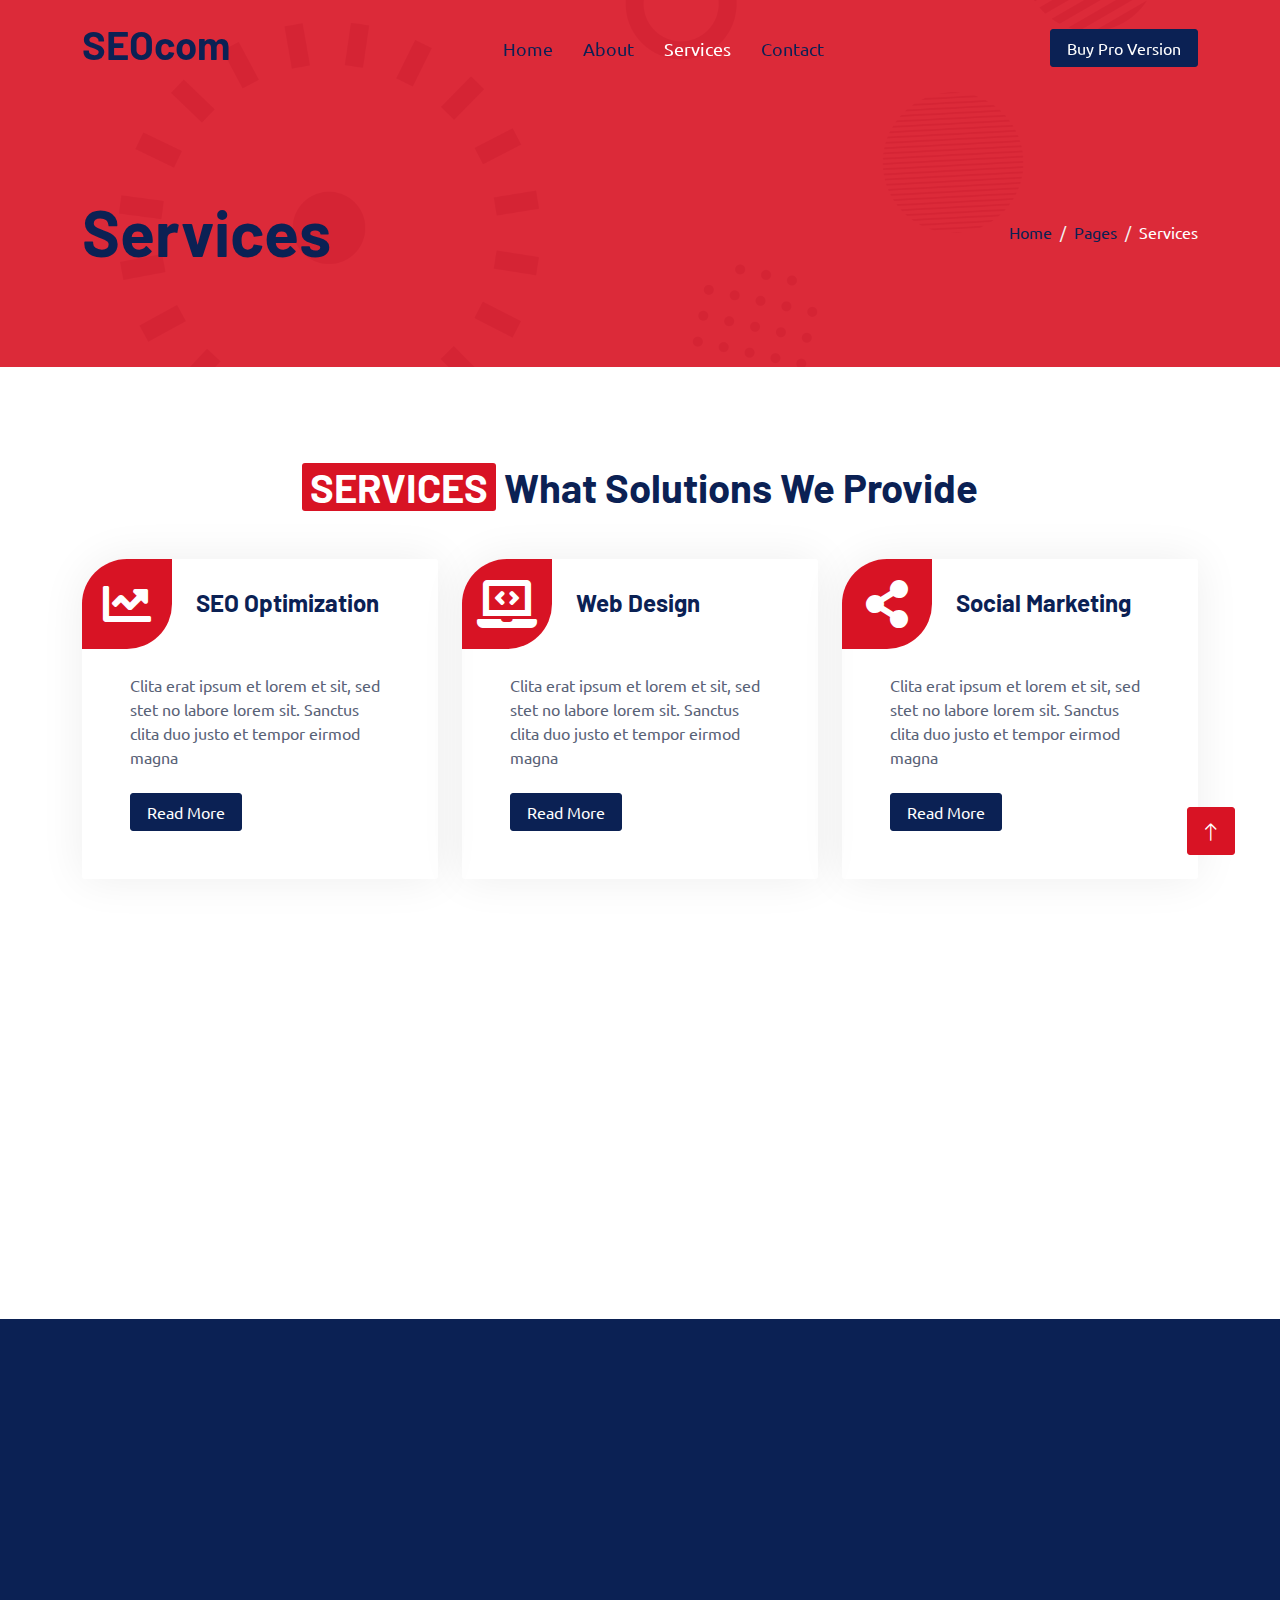
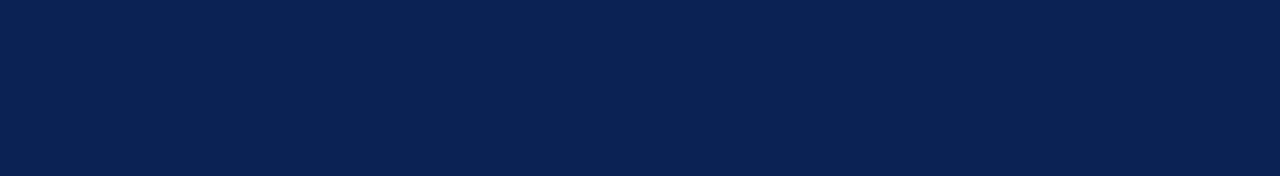
<file: service.html>
<!DOCTYPE html>
<html lang="en">

<head>
    <meta charset="utf-8">
    <title>SEOcom - SEO Company Website Template</title>
    <meta content="width=device-width, initial-scale=1.0" name="viewport">
    <meta content="" name="keywords">
    <meta content="" name="description">

    <!-- Favicon -->
    <link href="img/favicon.ico" rel="icon">

    <!-- Google Web Fonts -->
    <link rel="preconnect" href="https://fonts.googleapis.com">
    <link rel="preconnect" href="https://fonts.gstatic.com" crossorigin>
    <link href="https://fonts.googleapis.com/css2?family=Barlow:wght@600;700&family=Ubuntu:wght@400;500&display=swap" rel="stylesheet"> 

    <!-- Icon Font Stylesheet -->
    <link href="https://cdnjs.cloudflare.com/ajax/libs/font-awesome/5.10.0/css/all.min.css" rel="stylesheet">
    <link href="https://cdn.jsdelivr.net/npm/bootstrap-icons@1.4.1/font/bootstrap-icons.css" rel="stylesheet">

    <!-- Libraries Stylesheet -->
    <link href="lib/animate/animate.min.css" rel="stylesheet">

    <!-- Customized Bootstrap Stylesheet -->
    <link href="css/bootstrap.min.css" rel="stylesheet">

    <!-- Template Stylesheet -->
    <link href="css/style.css" rel="stylesheet">
</head>

<body>
    <!-- Spinner Start -->
    <div id="spinner"
        class="show bg-white position-fixed translate-middle w-100 vh-100 top-50 start-50 d-flex align-items-center justify-content-center">
        <div class="spinner-grow text-primary" style="width: 3rem; height: 3rem;" role="status">
            <span class="sr-only">Loading...</span>
        </div>
    </div>
    <!-- Spinner End -->


    <!-- Navbar Start -->
    <div class="container-fluid sticky-top">
        <div class="container">
            <nav class="navbar navbar-expand-lg navbar-light">
                <a href="index.html" class="navbar-brand">
                    <h1>SEOcom</h1>
                </a>
                <button type="button" class="navbar-toggler ms-auto me-0" data-bs-toggle="collapse"
                    data-bs-target="#navbarCollapse">
                    <span class="navbar-toggler-icon"></span>
                </button>
                <div class="collapse navbar-collapse" id="navbarCollapse">
                    <div class="navbar-nav mx-auto">
                        <a href="index.html" class="nav-item nav-link">Home</a>
                        <a href="about.html" class="nav-item nav-link">About</a>
                        <a href="service.html" class="nav-item nav-link active">Services</a>
                        <a href="contact.html" class="nav-item nav-link">Contact</a>
                    </div>
                    <a class="btn btn-secondary px-3" href="https://htmlcodex.com/downloading/?item=3811">Buy Pro Version</a>
                </div>
            </nav>
        </div>
    </div>
    <!-- Navbar End -->


    <!-- Hero Start -->
    <div class="container-fluid pb-5 hero-header mb-5">
        <div class="container py-5">
            <div class="row g-3 align-items-center">
                <div class="col-lg-6 text-center text-lg-start">
                    <h1 class="display-3 mb-0 animated slideInLeft">Services</h1>
                </div>
                <div class="col-lg-6 animated slideInRight">
                    <nav aria-label="breadcrumb">
                        <ol class="breadcrumb justify-content-center justify-content-lg-end mb-0">
                            <li class="breadcrumb-item"><a class="text-secondary" href="#">Home</a></li>
                            <li class="breadcrumb-item"><a class="text-secondary" href="#">Pages</a></li>
                            <li class="breadcrumb-item text-white active" aria-current="page">Services</li>
                        </ol>
                    </nav>
                </div>
            </div>
        </div>
    </div>
    <!-- Hero End -->


    <!-- Service Start -->
    <div class="container-fluid py-5">
        <div class="container">
            <div class="text-center wow fadeIn" data-wow-delay="0.1s">
                <h1 class="mb-5"><span class="text-uppercase bg-primary text-white rounded px-2">Services</span> What Solutions We Provide</h1>
            </div>
            <div class="row g-4 justify-content-center">
                <div class="col-lg-4 col-md-6 wow fadeIn" data-wow-delay="0.1s">
                    <div class="service-item h-100 p-5 pt-0">
                        <div class="d-flex align-items-center ms-n5 mb-4">
                            <div class="service-icon flex-shrink-0 bg-primary me-4">
                                <i class="fa fa-chart-line fa-3x text-white"></i>
                            </div>
                            <h4 class="mb-0">SEO Optimization</h4>
                        </div>
                        <p class="mb-4">Clita erat ipsum et lorem et sit, sed stet no labore lorem sit. Sanctus clita duo justo et tempor eirmod magna</p>
                        <a class="btn btn-secondary px-3" href="">Read More</a>
                    </div>
                </div>
                <div class="col-lg-4 col-md-6 wow fadeIn" data-wow-delay="0.3s">
                    <div class="service-item h-100 p-5 pt-0">
                        <div class="d-flex align-items-center ms-n5 mb-4">
                            <div class="service-icon flex-shrink-0 bg-primary me-4">
                                <i class="fa fa-laptop-code fa-3x text-white"></i>
                            </div>
                            <h4 class="mb-0">Web Design</h4>
                        </div>
                        <p class="mb-4">Clita erat ipsum et lorem et sit, sed stet no labore lorem sit. Sanctus clita duo justo et tempor eirmod magna</p>
                        <a class="btn btn-secondary px-3" href="">Read More</a>
                    </div>
                </div>
                <div class="col-lg-4 col-md-6 wow fadeIn" data-wow-delay="0.5s">
                    <div class="service-item h-100 p-5 pt-0">
                        <div class="d-flex align-items-center ms-n5 mb-4">
                            <div class="service-icon flex-shrink-0 bg-primary me-4">
                                <i class="fa fa-share-alt fa-3x text-white"></i>
                            </div>
                            <h4 class="mb-0">Social Marketing</h4>
                        </div>
                        <p class="mb-4">Clita erat ipsum et lorem et sit, sed stet no labore lorem sit. Sanctus clita duo justo et tempor eirmod magna</p>
                        <a class="btn btn-secondary px-3" href="">Read More</a>
                    </div>
                </div>
                <div class="col-lg-4 col-md-6 wow fadeIn" data-wow-delay="0.1s">
                    <div class="service-item h-100 p-5 pt-0">
                        <div class="d-flex align-items-center ms-n5 mb-4">
                            <div class="service-icon flex-shrink-0 bg-primary me-4">
                                <i class="fa fa-envelope-open-text fa-3x text-white"></i>
                            </div>
                            <h4 class="mb-0">Email Marketing</h4>
                        </div>
                        <p class="mb-4">Clita erat ipsum et lorem et sit, sed stet no labore lorem sit. Sanctus clita duo justo et tempor eirmod magna</p>
                        <a class="btn btn-secondary px-3" href="">Read More</a>
                    </div>
                </div>
                <div class="col-lg-4 col-md-6 wow fadeIn" data-wow-delay="0.3s">
                    <div class="service-item h-100 p-5 pt-0">
                        <div class="d-flex align-items-center ms-n5 mb-4">
                            <div class="service-icon flex-shrink-0 bg-primary me-4">
                                <i class="fa fa-mouse-pointer fa-3x text-white"></i>
                            </div>
                            <h4 class="mb-0">PPC Advertising</h4>
                        </div>
                        <p class="mb-4">Clita erat ipsum et lorem et sit, sed stet no labore lorem sit. Sanctus clita duo justo et tempor eirmod magna</p>
                        <a class="btn btn-secondary px-3" href="">Read More</a>
                    </div>
                </div>
                <div class="col-lg-4 col-md-6 wow fadeIn" data-wow-delay="0.5s">
                    <div class="service-item h-100 p-5 pt-0">
                        <div class="d-flex align-items-center ms-n5 mb-4">
                            <div class="service-icon flex-shrink-0 bg-primary me-4">
                                <i class="fa fa-mobile-alt fa-3x text-white"></i>
                            </div>
                            <h4 class="mb-0">App Development</h4>
                        </div>
                        <p class="mb-4">Clita erat ipsum et lorem et sit, sed stet no labore lorem sit. Sanctus clita duo justo et tempor eirmod magna</p>
                        <a class="btn btn-secondary px-3" href="">Read More</a>
                    </div>
                </div>
            </div>
        </div>
    </div>
    <!-- Service End -->


    <!-- Footer Start -->
    <div class="container-fluid bg-secondary text-white-50 footer pt-5 mt-5">
        <div class="container py-5">
            <div class="row g-5">
                <div class="col-md-6 col-lg-3 wow fadeIn" data-wow-delay="0.1s">
                    <a href="index.html" class="d-inline-block mb-3">
                        <h1 class="text-white">SEOcom</h1>
                    </a>
                    <p class="mb-0">Tempor erat elitr rebum at clita. Diam dolor diam ipsum et tempor sit. Aliqu diam
                        amet diam et eos labore. Clita erat ipsum et lorem et sit, sed stet no labore lorem sit. Sanctus
                        clita duo justo et tempor</p>
                </div>
                <div class="col-md-6 col-lg-3 wow fadeIn" data-wow-delay="0.3s">
                    <h4 class="text-white mb-4">Get In Touch</h4>
                    <p><i class="fa fa-map-marker-alt me-3"></i>123 Street, New York, USA</p>
                    <p><i class="fa fa-phone-alt me-3"></i>+012 345 67890</p>
                    <p><i class="fa fa-envelope me-3"></i>info@example.com</p>
                    <div class="d-flex pt-2">
                        <a class="btn btn-primary btn-square me-2" href=""><i class="fab fa-twitter"></i></a>
                        <a class="btn btn-primary btn-square me-2" href=""><i class="fab fa-facebook-f"></i></a>
                        <a class="btn btn-primary btn-square me-2" href=""><i class="fab fa-youtube"></i></a>
                        <a class="btn btn-primary btn-square me-2" href=""><i class="fab fa-instagram"></i></a>
                        <a class="btn btn-primary btn-square me-2" href=""><i class="fab fa-linkedin-in"></i></a>
                    </div>
                </div>
                <div class="col-md-6 col-lg-3 wow fadeIn" data-wow-delay="0.5s">
                    <h4 class="text-white mb-4">Popular Link</h4>
                    <a class="btn btn-link" href="">About Us</a>
                    <a class="btn btn-link" href="">Contact Us</a>
                    <a class="btn btn-link" href="">Privacy Policy</a>
                    <a class="btn btn-link" href="">Terms & Condition</a>
                    <a class="btn btn-link" href="">Career</a>
                </div>
                <div class="col-md-6 col-lg-3 wow fadeIn" data-wow-delay="0.7s">
                    <h4 class="text-white mb-4">Project Gallery</h4>
                    <div class="row g-2">
                        <div class="col-4">
                            <img class="img-fluid rounded w-100" src="img/project-1.jpg" alt="">
                        </div>
                        <div class="col-4">
                            <img class="img-fluid rounded w-100" src="img/project-2.jpg" alt="">
                        </div> 
                        <div class="col-4">
                            <img class="img-fluid rounded w-100" src="img/project-3.jpg" alt="">
                        </div> 
                        <div class="col-4">
                            <img class="img-fluid rounded w-100" src="img/project-4.jpg" alt="">
                        </div> 
                        <div class="col-4">
                            <img class="img-fluid rounded w-100" src="img/project-5.jpg" alt="">
                        </div> 
                        <div class="col-4">
                            <img class="img-fluid rounded w-100" src="img/project-6.jpg" alt="">
                        </div> 
                    </div>
                </div>
            </div>
        </div>
        <div class="container wow fadeIn" data-wow-delay="0.1s">
            <div class="copyright">
                <div class="row">
                    <div class="col-md-6 text-center text-md-start mb-3 mb-md-0">
                        &copy; <a class="border-bottom" href="#">Your Site Name</a>, All Right Reserved. 
                        
                        <!--/*** The author’s attribution link below must remain intact on your website. ***/-->
                        <!--/*** If you wish to remove this credit link, please purchase the Pro Version from https://htmlcodex.com . ***/-->
                        Designed By <a class="border-bottom" href="https://htmlcodex.com">HTML Codex</a>
                    </div>
                    <div class="col-md-6 text-center text-md-end">
                        <div class="footer-menu">
                            <a href="">Home</a>
                            <a href="">Cookies</a>
                            <a href="">Help</a>
                            <a href="">FAQs</a>
                        </div>
                    </div>
                </div>
            </div>
        </div>
    </div>
    <!-- Footer End -->


    <!-- Back to Top -->
    <a href="#" class="btn btn-lg btn-primary btn-lg-square back-to-top"><i class="bi bi-arrow-up"></i></a>


    <!-- JavaScript Libraries -->
    <script src="https://ajax.googleapis.com/ajax/libs/jquery/3.6.1/jquery.min.js"></script>
    <script src="https://cdn.jsdelivr.net/npm/bootstrap@5.0.0/dist/js/bootstrap.bundle.min.js"></script>
    <script src="lib/wow/wow.min.js"></script>
    <script src="lib/easing/easing.min.js"></script>
    <script src="lib/waypoints/waypoints.min.js"></script>

    <!-- Template Javascript -->
    <script src="js/main.js"></script>
</body>

</html>
</file>
<file: css/style.css>
/********** Template CSS **********/

/*** Spinner ***/
#spinner {
    opacity: 0;
    visibility: hidden;
    transition: opacity .5s ease-out, visibility 0s linear .5s;
    z-index: 99999;
}

#spinner.show {
    transition: opacity .5s ease-out, visibility 0s linear 0s;
    visibility: visible;
    opacity: 1;
}

.back-to-top {
    position: fixed;
    display: none;
    right: 45px;
    bottom: 45px;
    z-index: 99;
}

/*** Button ***/
.btn {
    transition: .5s;
}

.btn-square {
    width: 38px;
    height: 38px;
}

.btn-sm-square {
    width: 32px;
    height: 32px;
}

.btn-lg-square {
    width: 48px;
    height: 48px;
}

.btn-square,
.btn-sm-square,
.btn-lg-square {
    padding: 0;
    display: flex;
    align-items: center;
    justify-content: center;
    font-weight: normal;
    border-radius: 3px;
}


/*** Navbar ***/
.sticky-top {
    top: -150px;
    transition: .5s;
}

.navbar {
    padding: 15px 0;
    font-family: 'Ubuntu', sans-serif;
    font-size: 18px;
}

.navbar .navbar-nav .nav-link {
    margin-left: 30px;
    padding: 0;
    outline: none;
    color: var(--bs-secondary);
}

.navbar .navbar-nav .nav-link:hover,
.navbar .navbar-nav .nav-link.active {
    color: var(--bs-white);
}

.navbar .dropdown-toggle::after {
    border: none;
    content: "\f107";
    font-family: "Font Awesome 5 Free";
    font-weight: 900;
    vertical-align: middle;
    margin-left: 8px;
}

.navbar .dropdown-menu .dropdown-item:hover,
.navbar .dropdown-menu .dropdown-item.active {
    color: var(--bs-white);
    background: var(--bs-primary);
}

@media (max-width: 991.98px) {
    .sticky-top {
        background: var(--bs-primary);
    }

    .navbar .navbar-nav .nav-link {
        margin-left: 0;
        padding: 10px 0;
    }
}

@media (min-width: 992px) {
    .navbar .nav-item .dropdown-menu {
        display: block;
        border: none;
        margin-top: 0;
        top: 150%;
        opacity: 0;
        visibility: hidden;
        transition: .5s;
    }

    .navbar .nav-item:hover .dropdown-menu {
        top: 100%;
        visibility: visible;
        transition: .5s;
        opacity: 1;
    }
}


/*** Hero Header ***/
.hero-header {
    position: relative;
    margin-top: -100px;
    padding-top: 150px;
    overflow: hidden;
    background: rgba(216, 19, 36, 0.9);
}

.hero-header::before {
    position: absolute;
    content: "";
    width: 100%;
    height: 100%;
    top: 0;
    left: 0;
    background: url(../img/hero-header-bg.png);
    background-position: center center;
    background-repeat: no-repeat;
    background-size: cover;
    animation: animateUpDown 8s ease infinite;
    z-index: -1;
}

@keyframes animateUpDown { 
    0% { 
        top: 0px;
        left: 0px;
    }
    25% { 
        top: -15px;
        left: 15px;
    }
    50% { 
        top: 0px;
        left: 30px;
    }
    75% { 
        top: 15px;
        left: 15px;
    }
    100% { 
        top: 0px;
        left: 0px;
    }
}

.hero-header .breadcrumb-item+.breadcrumb-item::before {
    color: var(--bs-light);
}


/*** Service ***/
.service-item {
    position: relative;
    overflow: hidden;
    box-shadow: 0 0 45px rgba(0, 0, 0, .07);
    border-radius: 45px 3px 3px 3px;
    transition: .5s;
}

.service-item:hover {
    margin-top: -10px;
}

.service-item .service-icon {
    width: 90px;
    height: 90px;
    display: flex;
    align-items: center;
    justify-content: center;
    border-radius: 0 0 45px 0;
}

.service-list a.btn-light:hover {
    color: var(--bs-white) !important;
    background: var(--bs-primary);
}

.service-list a.btn-light i {
    color: var(--bs-primary);
    transition: .5s;
}

.service-list a.btn-light:hover i {
    color: var(--bs-secondary);
}

/*** Footer ***/
.footer .btn.btn-link {
    display: block;
    margin-bottom: 10px;
    padding: 0;
    text-align: left;
    color: rgba(255, 255, 255, .5);
    font-weight: normal;
    transition: .3s;
}

.footer .btn.btn-link:hover {
    color: var(--bs-white);
    letter-spacing: 1px;
    box-shadow: none;
}

.footer .btn.btn-link::before {
    position: relative;
    content: "\f105";
    font-family: "Font Awesome 5 Free";
    font-weight: 900;
    margin-right: 10px;
}

.footer .copyright {
    padding: 25px 0;
    border-top: 1px solid rgba(256, 256, 256, .1);
}

.footer .copyright a {
    color: rgba(255, 255, 255, .5);
}

.footer .copyright a:hover {
    color: var(--bs-white);
}

.footer .footer-menu a {
    margin-right: 15px;
    padding-right: 15px;
    border-right: 1px solid rgba(255, 255, 255, .1);
}

.footer .footer-menu a:last-child {
    margin-right: 0;
    padding-right: 0;
    border-right: none;
}
</file>
